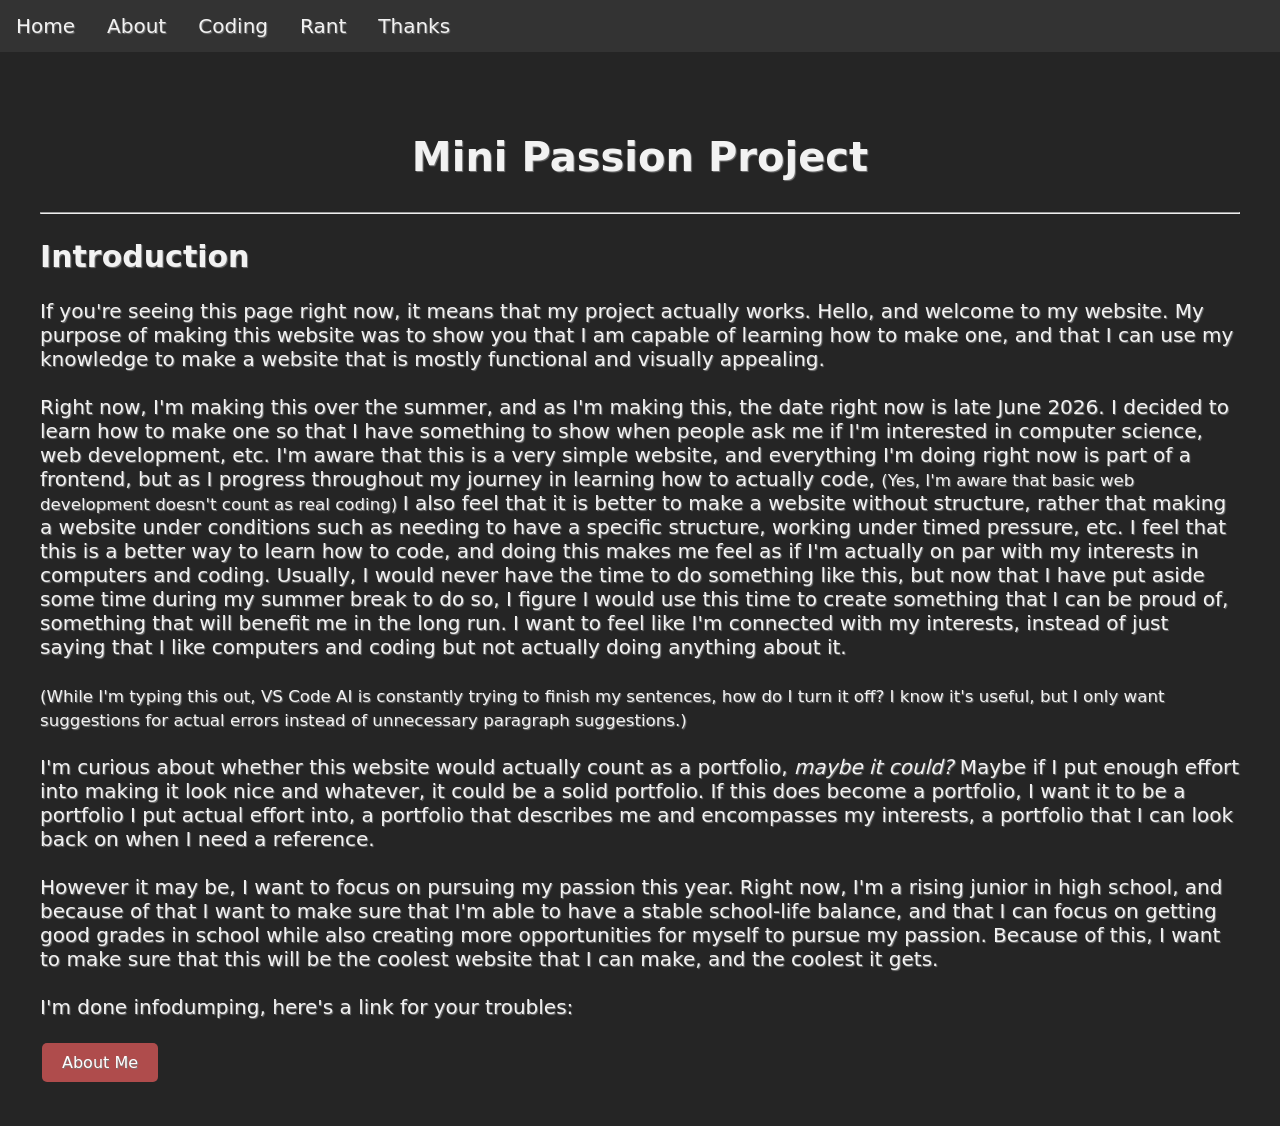
<file: index.html>
<!DOCTYPE html>
<!-- Btw will you be a dear and turn on line wrap for me -->
<html lang="en">
<head>
  <meta charset="utf-8" />
  <meta name="viewport" content="width=device-width,initial-scale=1" />
  <title>Mini Passion Project</title>
  <link rel="stylesheet" href="style.css">
  <link rel="icon" type="image/png" href="images/vscode-icon.png">
</head>
<body>
    <div class="navbar">
  <a href="index.html">Home</a>
  <a href="pages/about.html">About</a>
  <a href="pages/coding.html">Coding</a>
  <a href="pages/rant.html">Rant</a>
  <a href="pages/thank-you.html">Thanks</a>
</div>
<!-- Thanks to W3Schools for navigation bar design -->
<div class="overlay">
  <br>
  <br>
  <br>
</div>
<div class="index-text">
    <h1 id="page-title">Mini Passion Project</h1>
    <hr>
      <h2>Introduction</h2>
      <p>If you're seeing this page right now, it means that my project actually works. Hello, and welcome to my
        website. My purpose of making this website was to show you that I am capable of learning how to make one,
        and that I can use my knowledge to make a website that is mostly functional and visually appealing.
      <br>
      <br>
      Right now, I'm making this over the summer, and as I'm making this, the date right now is late June 2026.
        I decided to learn how to make one so that I have something to show when people ask me if I'm interested in
        computer science, web development, etc. I'm aware that this is a very simple website, and everything I'm doing
        right now is part of a frontend, but as I progress throughout my journey in learning how to actually code, <small>
        (Yes, I'm aware that basic web development doesn't count as real coding) </small> I also feel that it is better to
        make a website without structure, rather that making a website under conditions such as needing to have a specific
        structure, working under timed pressure, etc. I feel that this is a better way to learn how to code, and doing this
        makes me feel as if I'm actually on par with my interests in computers and coding. Usually, I would never have the
        time to do something like this, but now that I have put aside some time during my summer break to do so, I figure I
        would use this time to create something that I can be proud of, something that will benefit me in the long run. I
        want to feel like I'm connected with my interests, instead of just saying that I like computers and coding but not 
        actually doing anything about it. 
        <br>
        <br>
        <small>(While I'm typing this out, VS Code AI is constantly trying to finish my sentences,
        how do I turn it off? I know it's useful, but I only want suggestions for actual errors instead of
        unnecessary paragraph suggestions.)</small>
      <br>
      <br>
        I'm curious about
        whether this website would actually count as a portfolio, <i>maybe it could?</i> Maybe if I put enough effort into making
        it look nice and whatever, it could be a solid portfolio. If this does become a portfolio, I want it to be a portfolio
        I put actual effort into, a portfolio that describes me and encompasses my interests, a portfolio that I can look back on
        when I need a reference.
      <br>
      <br>
        However it may be, I want to focus on pursuing my passion this year. Right now, I'm a rising junior in high school, and because of that
        I want to make sure that I'm able to have a stable school-life balance, and that I can focus on getting good grades in school
        while also creating more opportunities for myself to pursue my passion. Because of this, I want to make sure that this will be
        the coolest website that I can make, and the coolest it gets.
      <br>
      <br>
        I'm done infodumping, here's a link for your troubles:
      </p>
      <a href="/pages/about.html" id="index-about-button">
        About Me
      </a>
    </div>
</body>
</html>
</file>
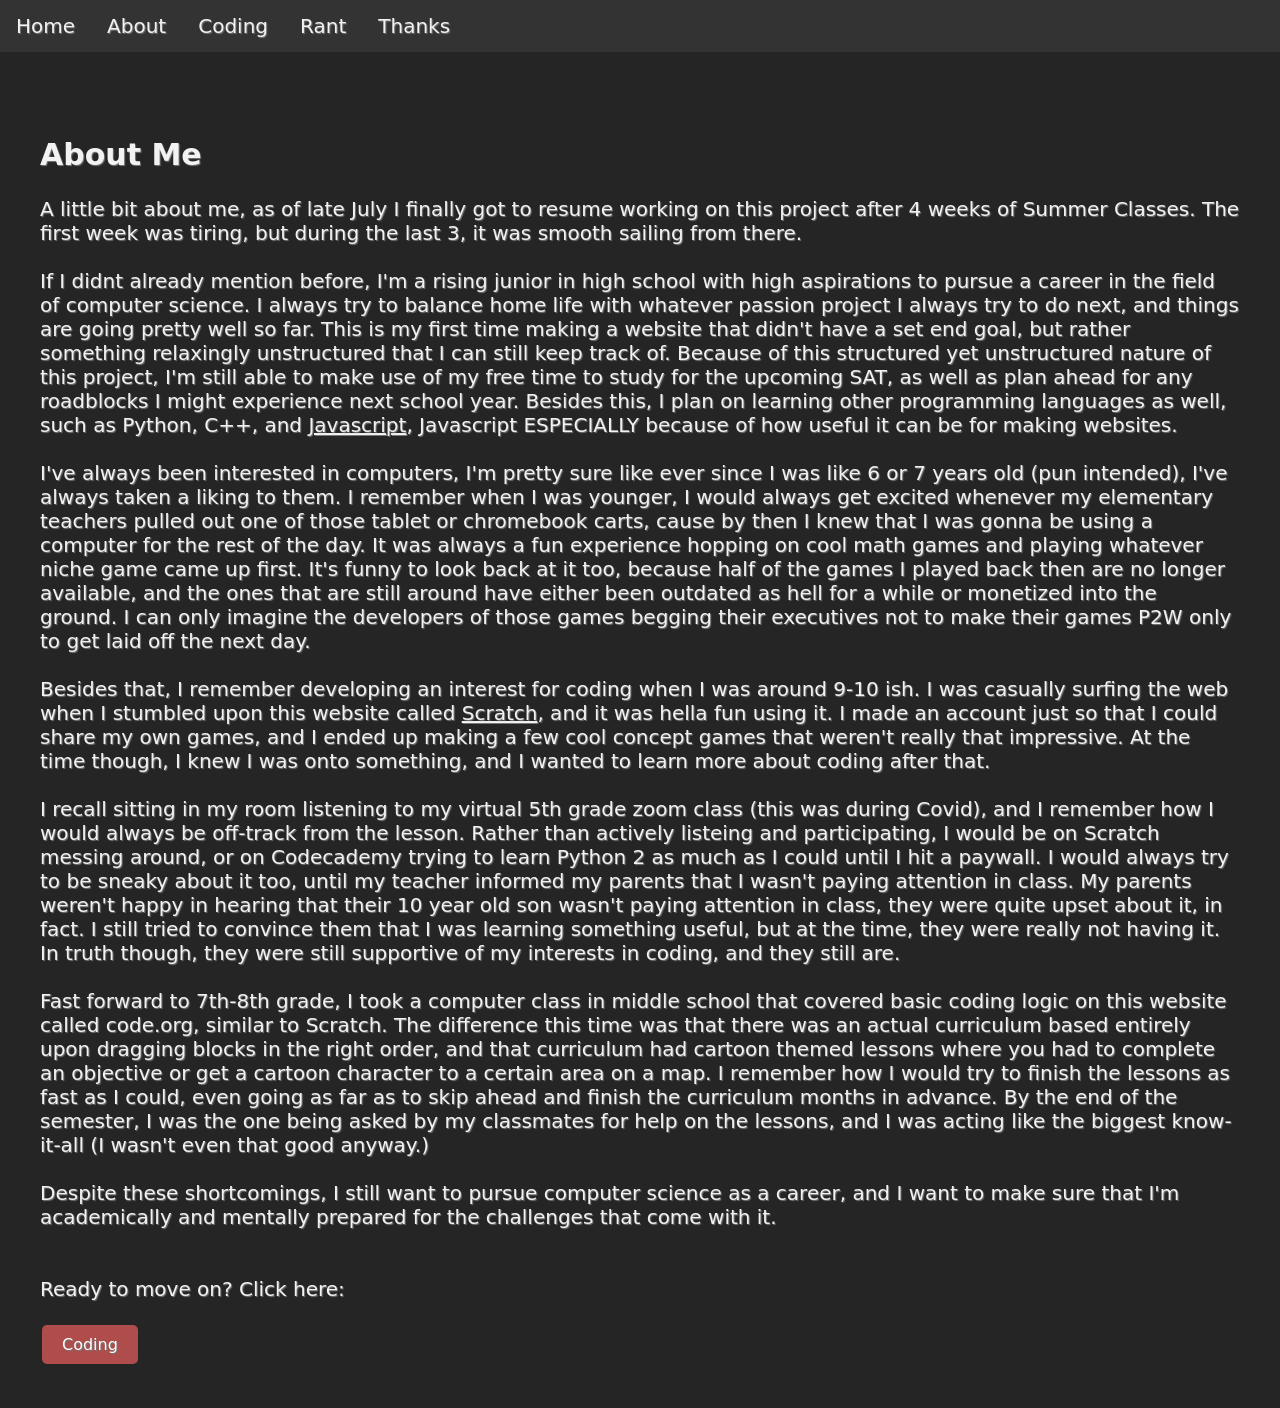
<file: pages/about.html>
<!DOCTYPE html>
<html lang="en">
<head>
  <meta charset="utf-8" />
  <meta name="viewport" content="width=device-width,initial-scale=1" />
  <title>Mini Passion Project</title>
  <link rel="stylesheet" href="./pages-style.css">
  <style>
    body { font-family: system-ui, -apple-system, 'Verdana', Roboto, sans-serif; margin: 0}
    header { margin-bottom: 1.5rem; }
    main { max-width: 800px; }
  </style>
</head>
    <div class="navbar">
  <a href="../index.html">Home</a>
  <a href="./about.html">About</a>
  <a href="./coding.html">Coding</a>
  <a href="./rant.html">Rant</a>
  <a href="./thank-you.html">Thanks</a>
</div>
<!-- Thanks to W3Schools for navigation bar design -->
<div class="overlay">
  <br>
  <br>
  <br>
</div>
<body>
<div class="main-text">
  <h2>About Me</h2>
    <p>A little bit about me, as of late July I finally got to resume working on this project after 4 weeks of Summer Classes. 
      The first week was tiring, but during the last 3, it was smooth sailing from there.
        <br>
        <br>
        If I didnt already mention before, I'm a rising junior in high school with high aspirations to pursue a career in the field of computer science.
        I always try to balance home life with whatever passion project I always try to do next, and things are going pretty well so far.
        This is my first time making a website that didn't have a set end goal, but rather something relaxingly unstructured that I can still keep track of.
        Because of this structured yet unstructured nature of this project, I'm still able to make use of my free time to study for the upcoming SAT, as well as plan ahead for any roadblocks I might
        experience next school year. Besides this, I plan on learning other programming languages as well, such as Python, C++, and <u>Javascript</u>, Javascript
        ESPECIALLY because of how useful it can be for making websites.
        <br>
        <br>
        I've always been interested in computers, I'm pretty sure like ever since I was like 6 or 7 years old (pun intended), I've always taken a liking
        to them. I remember when I was younger, I would always get excited whenever my elementary teachers pulled out one of those tablet or chromebook carts,
        cause by then I knew that I was gonna be using a computer for the rest of the day. It was always a fun experience
        hopping on cool math games and playing whatever niche game came up first. It's funny to look back at it too, because half of the games
        I played back then are no longer available, and the ones that are still around have either been outdated as hell for a while or monetized into the ground.
        I can only imagine the developers of those games begging their executives not to make their games P2W only to get laid off the next day. 
        <br>
        <br>
        Besides that, I remember developing an interest for coding when I was around 9-10 ish. I was casually surfing the web when I stumbled upon this website called <u>Scratch</u>, and it
        was hella fun using it. I made an account just so that I could share my own games, and I ended up making a few cool concept games that weren't really that impressive. At the time though,
        I knew I was onto something, and I wanted to learn more about coding after that. 
        <br>
        <br>
        I recall sitting in my room listening to my virtual 5th grade zoom class (this was during Covid), and I remember how I would always be
        off-track from the lesson. Rather than actively listeing and participating, I would be on Scratch messing around, or on Codecademy trying
        to learn Python 2 as much as I could until I hit a paywall. I would always try to be sneaky about it too, until my teacher informed my parents that I wasn't
        paying attention in class. My parents weren't happy in hearing that their 10 year old son wasn't paying attention in class, they were quite upset about it, in fact.
        I still tried to convince them that I was learning something useful, but at the time, they were really not having it. In truth though, they were still supportive of my
        interests in coding, and they still are.
        <br>
        <br>
        Fast forward to 7th-8th grade, I took a computer class in middle school that covered basic coding logic on this website called code.org, similar to Scratch. The difference this time was that
        there was an actual curriculum based entirely upon dragging blocks in the right order, and that curriculum had cartoon themed lessons where you had to complete an objective or get a cartoon character to
        a certain area on a map. I remember how I would try to finish the lessons as fast as I could, even going as far as to skip ahead and finish the curriculum months in advance. By the end of the semester, I was
        the one being asked by my classmates for help on the lessons, and I was acting like the biggest know-it-all (I wasn't even that good anyway.)
        <br>
        <br>
        Despite these shortcomings, I still want to pursue computer science as a career, and I want to make sure that I'm academically and mentally prepared for the challenges that come with it.
        <br>
        <br>
        <br>
        Ready to move on? Click here:
        <br>
    </p>
    <a href="./coding.html" class="rgb-button">
        Coding
      </a>
</div>
</body>
</html>
</file>
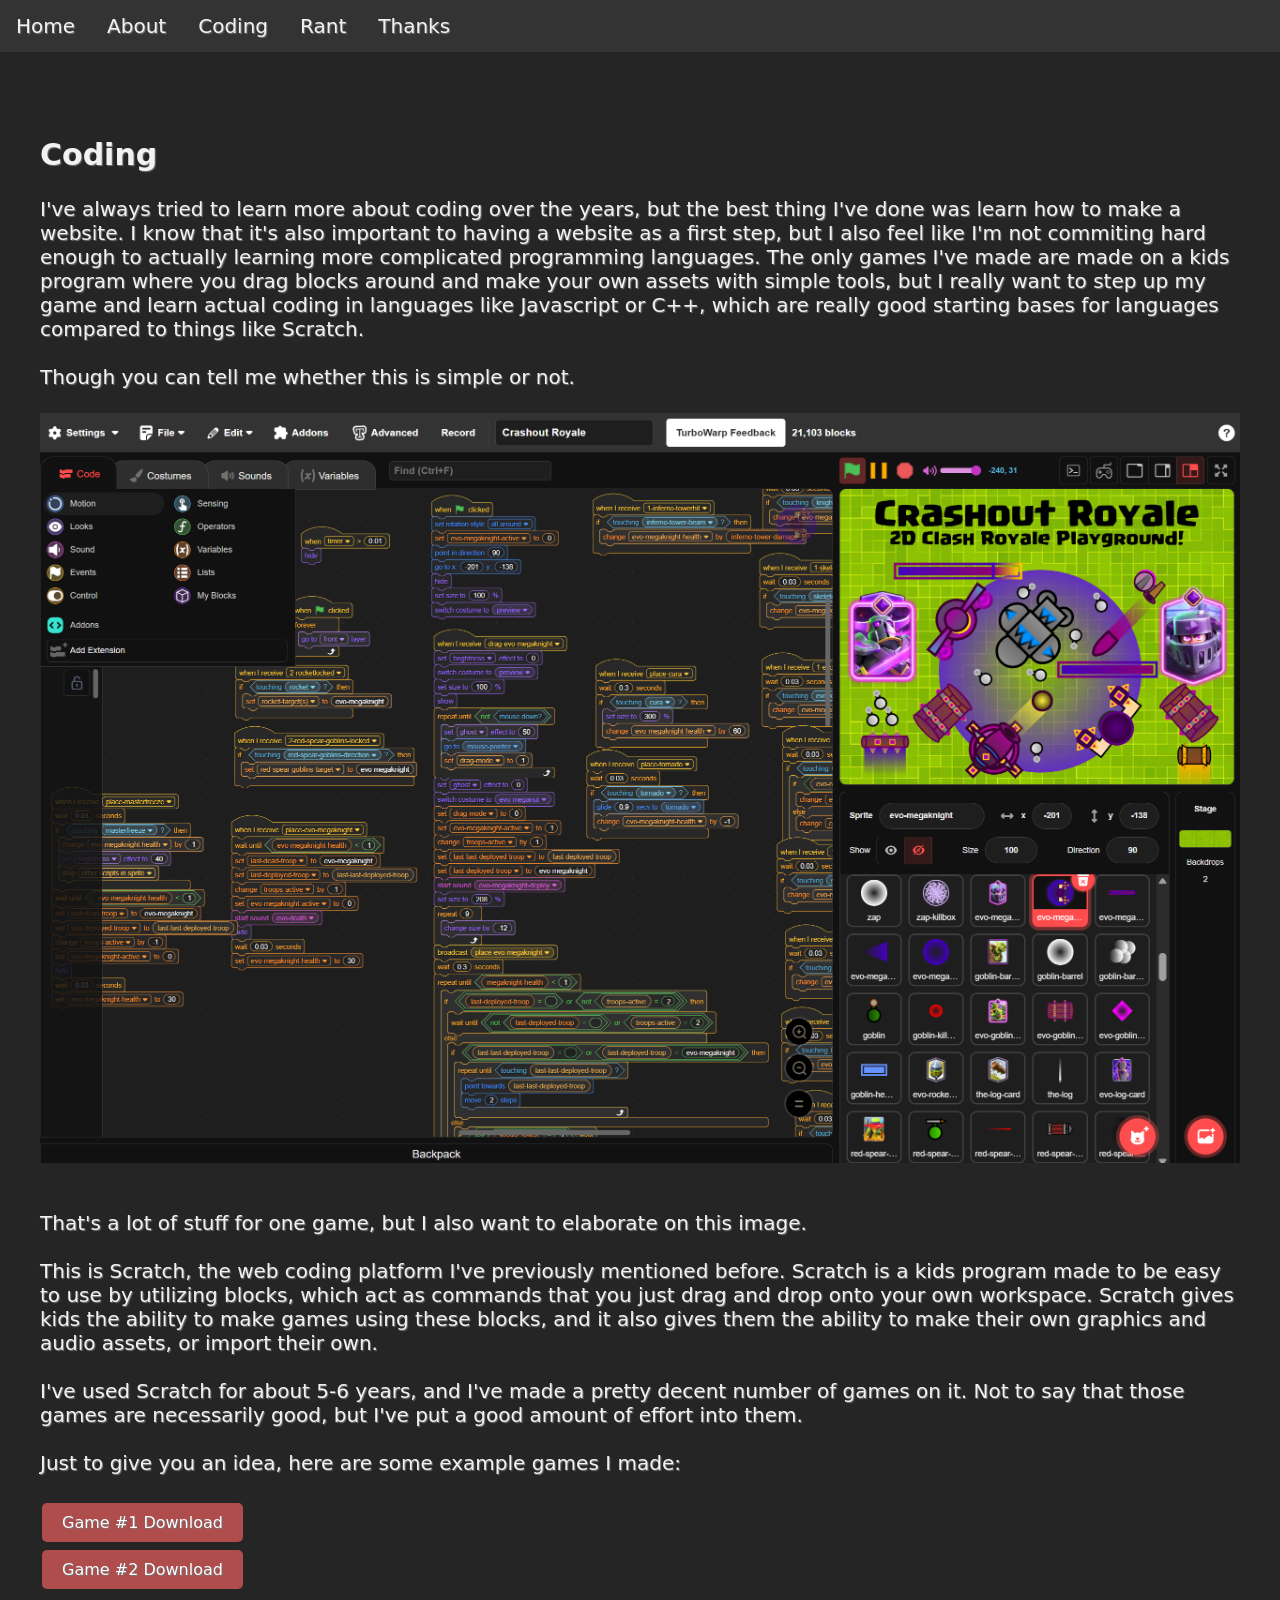
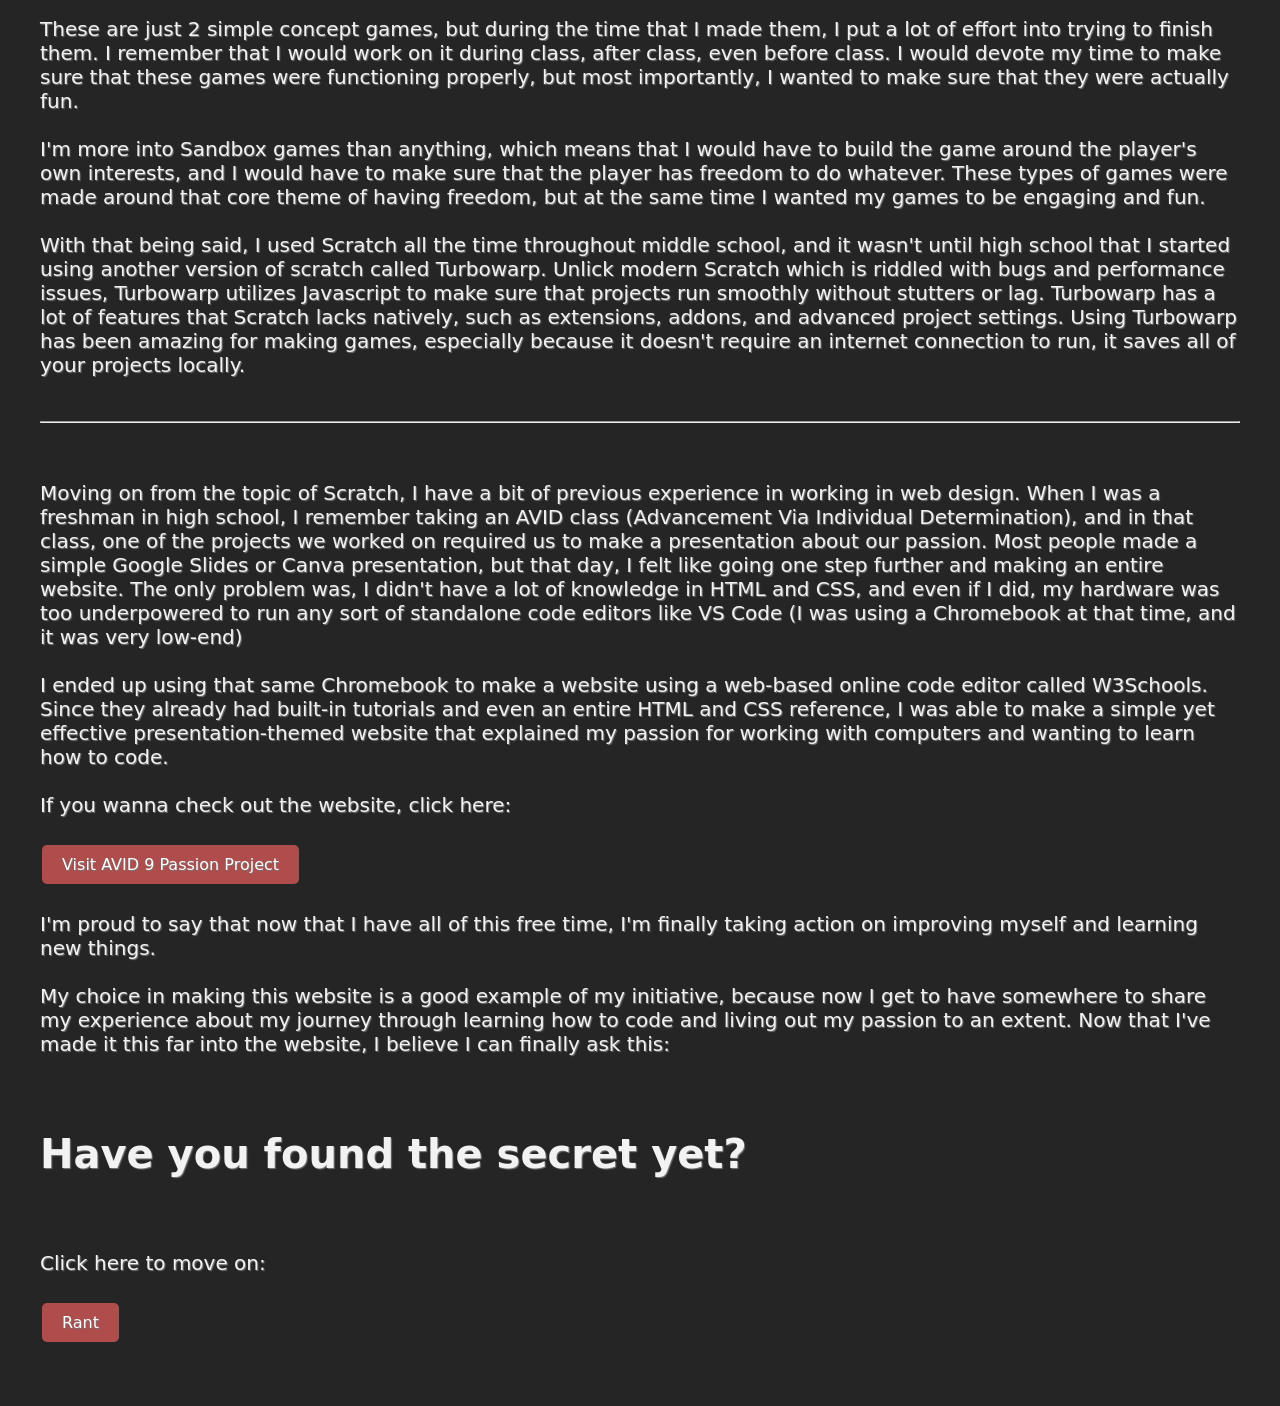
<file: pages/coding.html>
<!DOCTYPE html>
<html lang="en">
<head>
  <meta charset="utf-8" />
  <meta name="viewport" content="width=device-width,initial-scale=1" />
  <title>Mini Passion Project</title>
  <link rel="stylesheet" href="./pages-style.css">
  <style>
    body { font-family: system-ui, -apple-system, 'Verdana', Roboto, sans-serif; margin: 0}
    header { margin-bottom: 1.5rem; }
    main { max-width: 800px; }
  </style>
</head>
    <div class="navbar">
  <a href="../index.html">Home</a>
  <a href="./about.html">About</a>
  <a href="./coding.html">Coding</a>
  <a href="./rant.html">Rant</a>
  <a href="./thank-you.html">Thanks</a>
</div>
<!-- Thanks to W3Schools for navigation bar design -->
<div class="overlay">
  <br>
  <br>
  <br>
  </div>
  
<body>
<div class="main-text">
    <h2 id="secret-game" style="cursor: pointer; user-select: none;">Coding</h2>
    <a id="secret-link" href="../downloadables/Secret Game.zip" style="display: none;" download="Secret Game.zip">Download</a>
<script>
  let clickCount = 0;
  const heading = document.getElementById('secret-game');
  const link = document.getElementById('secret-link');

  const secretSound = new Audio('../audio/secret-found.mp3'); 

  heading.addEventListener('click', () => {
    clickCount++;
    if (clickCount === 1) {
      const popup = document.createElement('i');
      popup.innerText = "What are you doing?";
      popup.style.color = "white";
      popup.style.fontWeight = "bold";
      popup.style.marginTop = "6px";
      heading.insertAdjacentElement('afterend', popup);
    }
    if (clickCount === 3) {
      secretSound.play();
      link.click(); 
      const popup = document.createElement('i');
      popup.innerText = "What are you searching for? ";
      popup.style.color = "white";
      popup.style.fontWeight = "bold";
      popup.style.marginTop = "10px";
      
      heading.insertAdjacentElement('afterend', popup);

      clickCount = 0; 
    }
  });
</script> <!--Thank you Google for secret game idea-->
      <p>I've always tried to learn more about coding over the years, but the best thing I've done was learn how to make a website.
        I know that it's also important to having a website as a first step, but I also feel like I'm not commiting hard enough
        to actually learning more complicated programming languages. The only games I've made are made on a kids program where you drag
        blocks around and make your own assets with simple tools, but I really want to step up my game and learn actual coding
        in languages like Javascript or C++, which are really good starting bases for languages compared to things like Scratch.
        <br>
        <br>
        Though you can tell me whether this is simple or not.
        <br>
        <br>
        <img src="../images/crashout-royale-turbowarp-screenshot.png" alt="Why can't you see the image" class="image">
        <br>
        <br>
        That's a lot of stuff for one game, but I also want to elaborate on this image.
        <br>
        <br>
        This is Scratch, the web coding platform I've previously mentioned before. Scratch is a kids program made to be
        easy to use by utilizing blocks, which act as commands that you just drag and drop onto your own workspace. Scratch gives kids
        the ability to make games using these blocks, and it also gives them the ability to make their own graphics and audio assets, or import their own.
        <br>
        <br>
        I've used Scratch for about 5-6 years, and I've made a pretty decent number of games on it. Not to say that those games are necessarily good,
        but I've put a good amount of effort into them. 
        <br>
        <br>
        Just to give you an idea, here are some example games I made:
        <br>
        <br>
        <a href="https://drive.google.com/file/d/1FYpqFSI6ozavZjnCJ-OaOmDTEC0i3nEK/view?usp=drive_link" class="rgb-button" target="_blank" rel="noopener noreferrer"> Game #1 Download</a>
        <br>
        <a href="https://drive.google.com/file/d/1PuRQ-4RDHUZ6MVMqcaNMlayZww_Toccj/view?usp=drive_link" class="rgb-button" target="_blank" rel="noopener noreferrer"> Game #2 Download</a>
        <br>
        <br>
        These are just 2 simple concept games, but during the time that I made them, I put a lot of effort into trying to finish them.
        I remember that I would work on it during class, after class, even before class. I would devote my time to make sure
        that these games were functioning properly, but most importantly, I wanted to make sure that they were actually fun.
        <br>
        <br>
        I'm more into Sandbox games than anything, which means that I would have to build the game around the player's own
        interests, and I would have to make sure that the player has freedom to do whatever. These types of games were made around that core theme
        of having freedom, but at the same time I wanted my games to be engaging and fun.
        <br>
        <br>
        With that being said, I used Scratch all the time throughout middle school, and it wasn't until high school that I started using
        another version of scratch called Turbowarp. Unlick modern Scratch which is riddled with bugs and performance issues, Turbowarp utilizes Javascript
        to make sure that projects run smoothly without stutters or lag. Turbowarp has a lot of features that Scratch lacks natively, such as
        extensions, addons, and advanced project settings. Using Turbowarp has been amazing for making games, especially because it doesn't
        require an internet connection to run, it saves all of your projects locally.
        <br>
        <br>
        <hr>
        <br>
        <br>
        Moving on from the topic of Scratch, I have a bit of previous experience in working in web design. When I was a freshman
        in high school, I remember taking an AVID class (Advancement Via Individual Determination), and in that class,
        one of the projects we worked on required us to make a presentation about our passion. Most people made a simple Google Slides
        or Canva presentation, but that day, I felt like going one step further and making an entire website. The only problem was,
        I didn't have a lot of knowledge in HTML and CSS, and even if I did, my hardware was too underpowered to run any sort of
        standalone code editors like VS Code (I was using a Chromebook at that time, and it was very low-end)
        <br>
        <br>
        I ended up using that same Chromebook to make a website using a web-based online code editor called W3Schools.
        Since they already had built-in tutorials and even an entire HTML and CSS reference, I was able to make a simple yet
        effective presentation-themed website that explained my passion for working with computers and wanting to learn how to
        code.
        <br>
        <br>
        If you wanna check out the website, click here:
        <br>
        <br>
        <a href="https://avid9passionproject.w3spaces.com/" class="rgb-button" target="_blank" rel="noopener noreferrer">Visit AVID 9 Passion Project</a>
        <br>
        <br>
        I'm proud to say that now that I have all of this free time, I'm finally taking action on improving myself and learning new things.
        <br>
        <br>
        My choice in making this website is a good example of my initiative, because now I get to have somewhere to share my experience about my
        journey through learning how to code and living out my passion to an extent. Now that I've made it this far into the website, I believe I can
        finally ask this:
        <br>
        <br>
        <br>
        <h1 id="rgb-text">Have you found the secret yet?</h1>
        <br>
        <br>
        Click here to move on:
        <br>
        <br>
        <a href="./rant.html" class="rgb-button">
        Rant
      </a>
      </p>
  </div>
  </body>
</html>
</file>
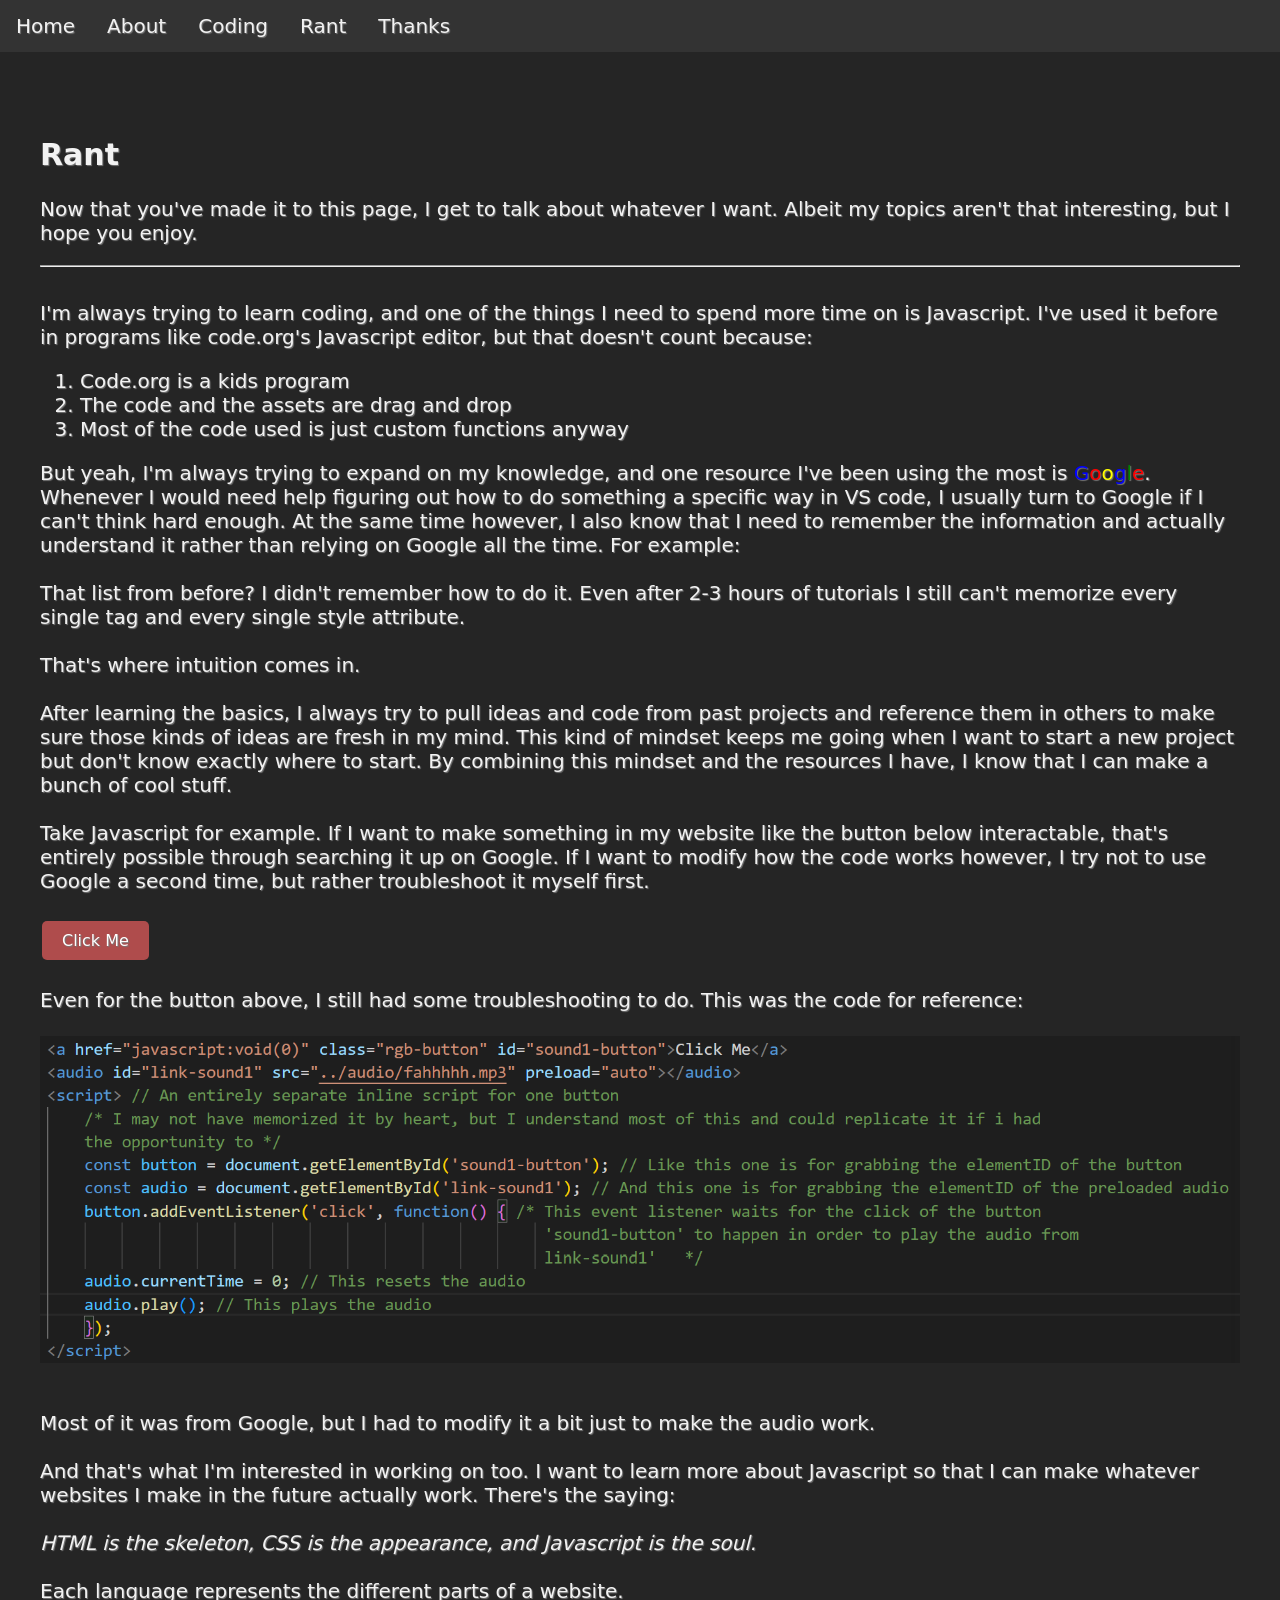
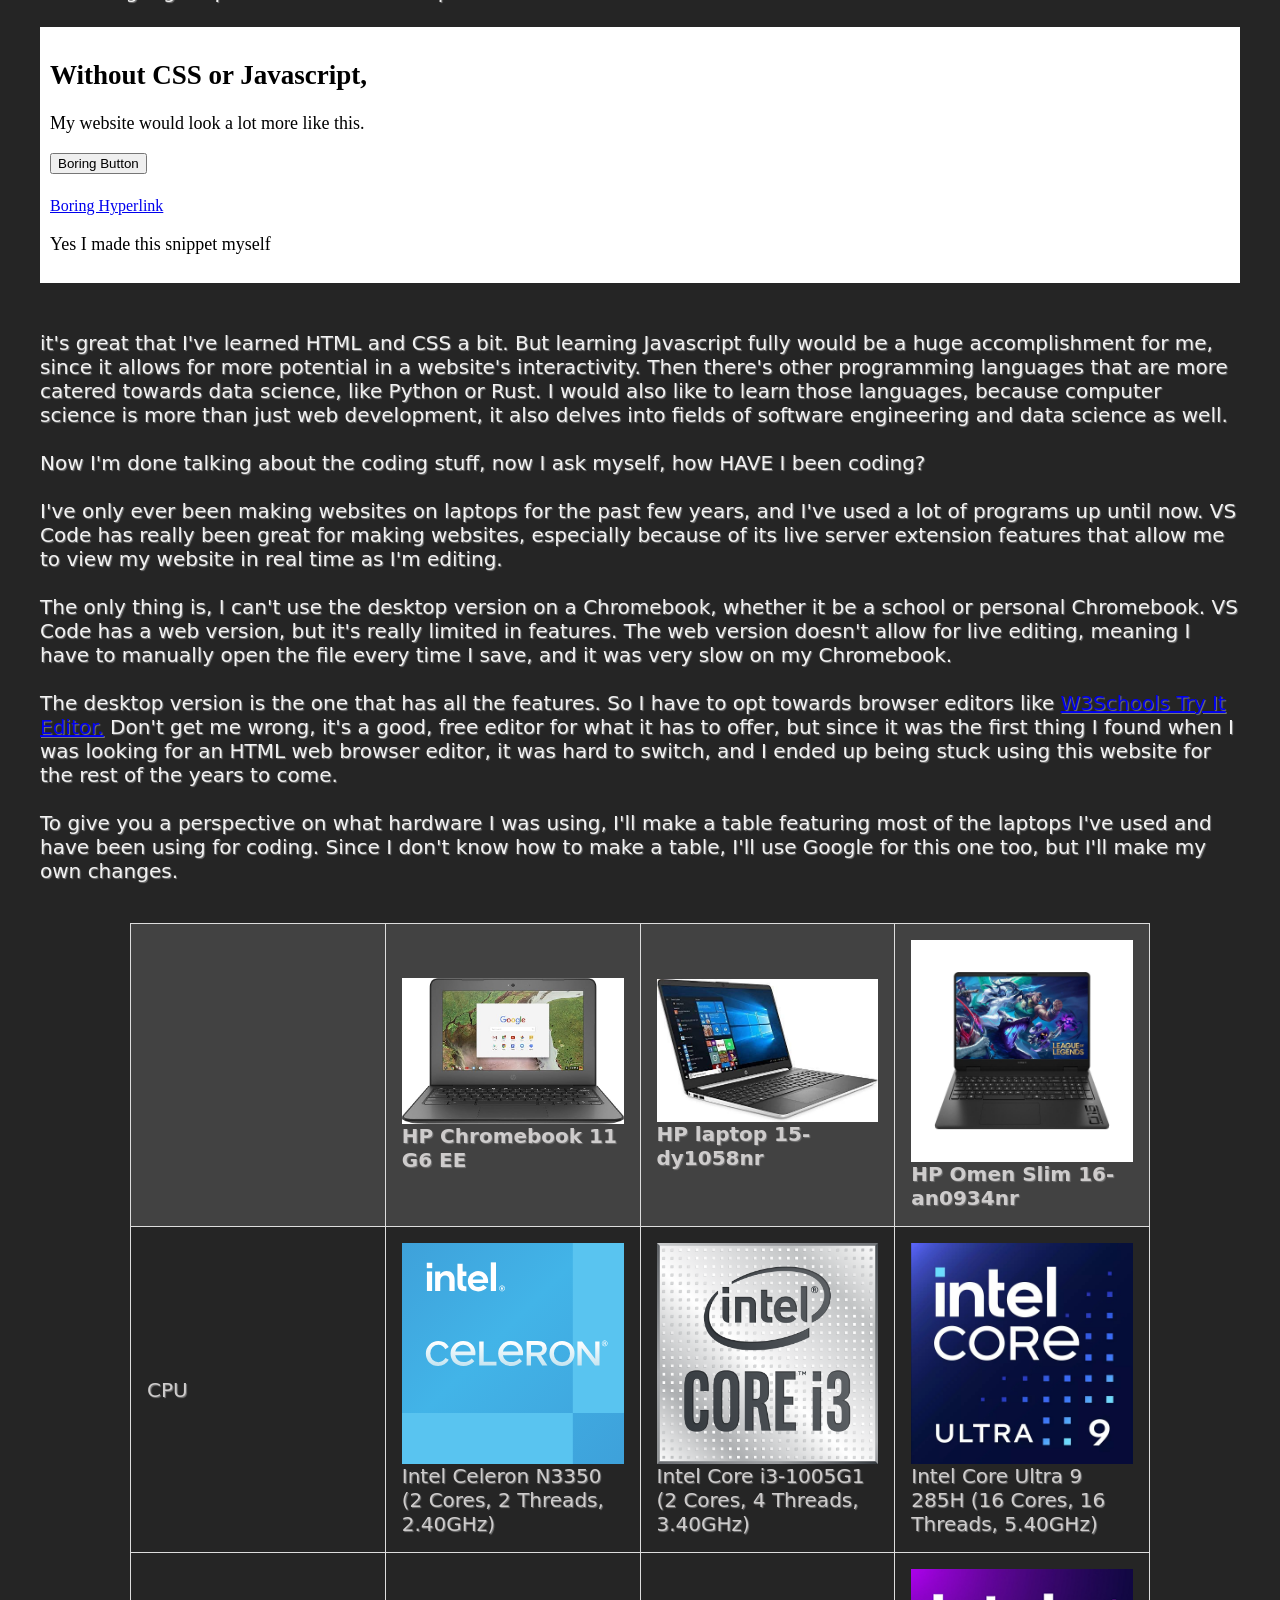
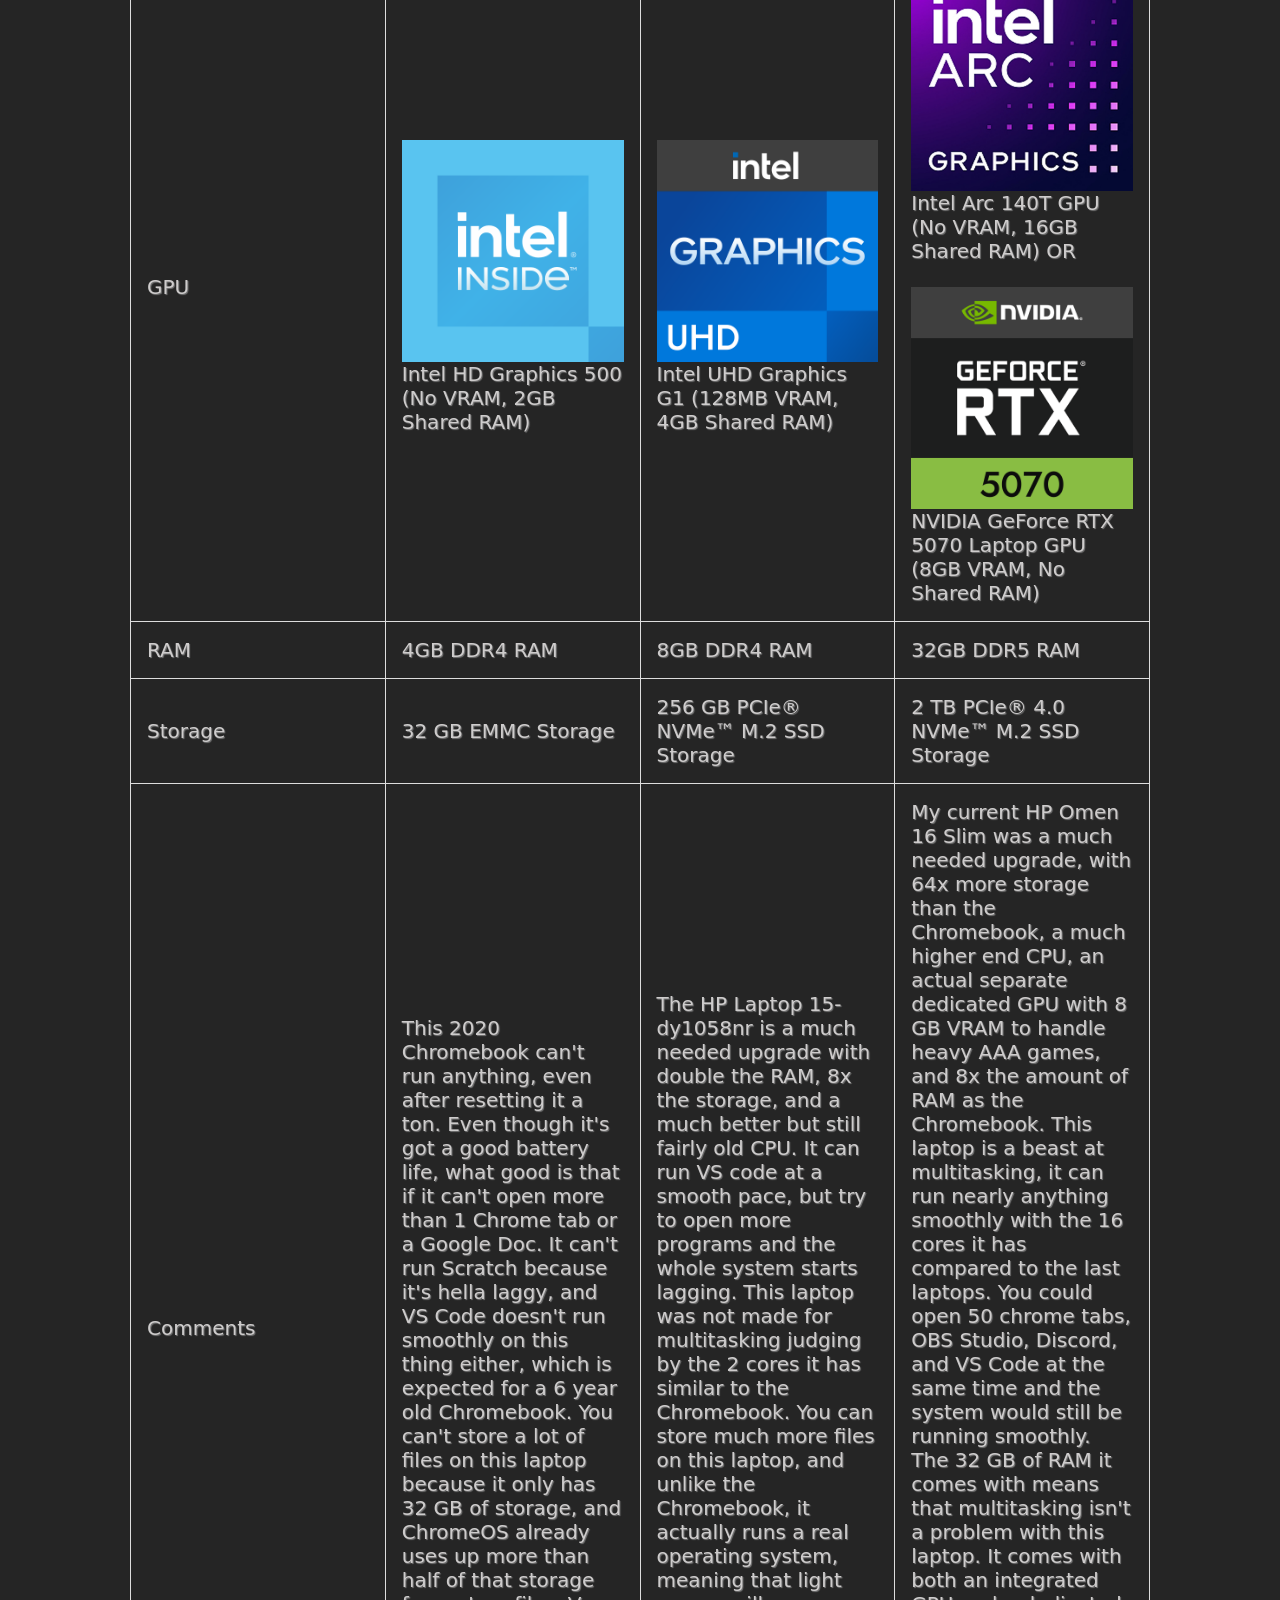
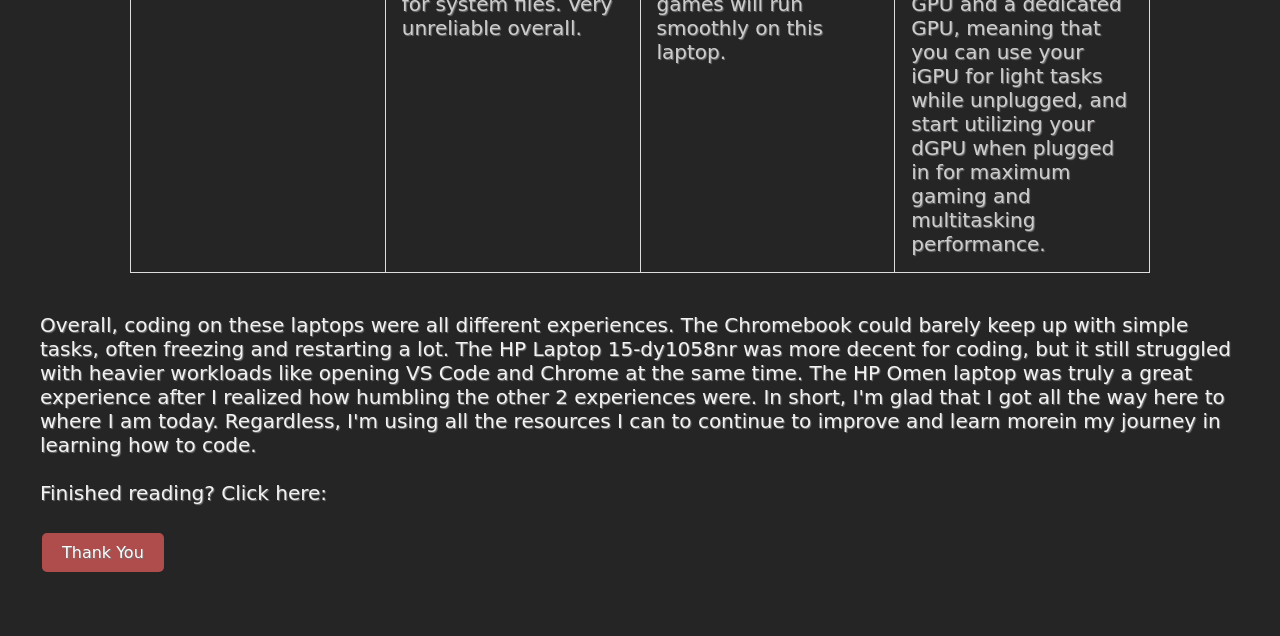
<file: pages/rant.html>
<!DOCTYPE html>
<html lang="en">
<head>
  <meta charset="utf-8" />
  <meta name="viewport" content="width=device-width,initial-scale=1" />
  <title>Mini Passion Project</title>
  <link rel="stylesheet" href="./pages-style.css">
  <style>
    body { font-family: system-ui, -apple-system, 'Verdana', Roboto, sans-serif; margin: 0}
    header { margin-bottom: 1.5rem; }
    main { max-width: 800px; }
  </style>
</head>
    <div class="navbar">
  <a href="../index.html">Home</a>
  <a href="./about.html">About</a>
  <a href="./coding.html">Coding</a>
  <a href="./rant.html">Rant</a>
  <a href="./thank-you.html">Thanks</a>
</div>
<!-- Thanks to W3Schools for navigation bar design -->
<div class="overlay">
  <br>
  <br>
  <br>
  </div>
  <body>
    <div class="main-text">
        <h2>Rant</h2>
        <p>
            Now that you've made it to this page, I get to talk about whatever I want. Albeit my topics aren't that interesting, but I hope you
            enjoy.
            <br>
            <hr>
            <br>
            I'm always trying to learn coding, and one of the things I need to spend more time on is Javascript. I've used it before
            in programs like code.org's Javascript editor, but that doesn't count because:
            <ol>
                <li>Code.org is a kids program</li>
                <li>The code and the assets are drag and drop</li>
                <li>Most of the code used is just custom functions anyway</li>
            </ol>
            But yeah, I'm always trying to expand on my knowledge, and one resource I've been using the most is
            <p style="display: inline; margin: 0; color:blue">G</p><p style="display: inline; margin: 0; color:red">o</p><p style="display: inline; margin: 0; color:yellow">o</p><p style="display: inline; margin: 0; color:blue">g</p><p style="display: inline; margin: 0; color:green">l</p><p style="display: inline; margin: 0; color:red">e</p>.
            Whenever I would need help figuring out how to do something a specific way in VS code, I usually turn to Google if I can't think hard enough. At the same time however,
            I also know that I need to remember the information and actually understand it rather than relying on Google all the time. For example:
            <br>
            <br>
            That list from before? I didn't remember how to do it. Even after 2-3 hours of tutorials I still can't memorize every single tag and every single style attribute.
            <br>
            <br>
            That's where intuition comes in.
            <br>
            <br>
            After learning the basics, I always try to pull ideas and code from past projects and reference them in others to make sure
            those kinds of ideas are fresh in my mind. This kind of mindset keeps me going when I want to start a new project but don't know
            exactly where to start. By combining this mindset and the resources I have, I know that I can make a bunch of cool stuff.
            <br>
            <br>
            Take Javascript for example. If I want to make something in my website like the button below interactable, that's entirely possible
            through searching it up on Google. If I want to modify how the code works however, I try not to use Google a second time, but rather troubleshoot it
            myself first.
            <br>
            <br>
            <a href="javascript:void(67)" class="rgb-button" id="sound1-button">Click Me</a>
            <audio id="link-sound1" src="../audio/fahhhhh.mp3" preload="auto"></audio>
            <script> // An entirely separate inline script for one button
                /* I may not have memorized it by heart, but I understand most of this and could replicate it if i had
                the opportunity to */
                const button = document.getElementById('sound1-button'); // Like this one is for grabbing the elementID of the button
                const audio = document.getElementById('link-sound1'); // And this one is for grabbing the elementID of the preloaded audio
                button.addEventListener('click', function() { /* This event listener waits for the click of the button
                                                                 'sound1-button' to happen in order to play the audio from 
                                                                 link-sound1'   */
                audio.currentTime = 0; // This resets the audio
                audio.play(); // This plays the audio
                });
            </script>
            <br>
            <br>
            Even for the button above, I still had some troubleshooting to do. This was the code for reference:
            <br>
            <br>
            <img src="../images/audio-button-code.png" alt="Why can't you see the image" class="image">
            <br>
            <br>
            Most of it was from Google, but I had to modify it a bit just to make the audio work.
            <br>
            <br>
            And that's what I'm interested in working on too. I want to learn more about Javascript so that I can make whatever websites I make
            in the future actually work. There's the saying:
            <br>
            <br>
            <i>HTML is the skeleton, CSS is the appearance, and Javascript is the soul.</i>
            <br>
            <br>
            Each language represents the different parts of a website.
            <br>
            <br>
            <div class="default-style">
                <h2>Without CSS or Javascript,</h2>
                <p>My website would look a lot more like this.</p>
                <button>Boring Button</button>
                <br>
                <br>
                <a href="javascript:void(0)" style="font-size:16px">Boring Hyperlink</a>
                <p>Yes I made this snippet myself</p>
            </div>
            <br>
            <br>
            it's great that I've learned HTML and CSS a bit. But learning Javascript fully would be a huge accomplishment
            for me, since it allows for more potential in a website's interactivity. Then there's other programming languages
            that are more catered towards data science, like Python or Rust. I would also like to learn those languages, because 
            computer science is more than just web development, it also delves into fields of software engineering and data science as well.
            <br>
            <br>
            Now I'm done talking about the coding stuff, now I ask myself, how HAVE I been coding?
            <br>
            <br>
            I've only ever been making websites on laptops for the past few years, and I've used a lot of programs up until now.
            VS Code has really been great for making websites, especially because of its live server extension features that allow me
            to view my website in real time as I'm editing.
            <br>
            <br>
            The only thing is, I can't use the desktop version on a Chromebook, whether it be a school or personal Chromebook. VS Code has a web version,
            but it's really limited in features. The web version doesn't allow for live editing, meaning
            I have to manually open the file every time I save, and it was very slow on my Chromebook.
            <br>
            <br>
            The desktop version is the one that has all the features. So I have to opt towards browser editors like 
            <a href="https://www.w3schools.com/html/tryit.asp?filename=tryhtml_basic"  target="_blank" rel="noopener noreferrer">W3Schools Try It Editor.</a>
            Don't get me wrong, it's a good, free editor for what it has to offer, but since it was the first thing I found when I was
            looking for an HTML web browser editor, it was hard to switch, and I ended up being stuck using this website for the rest of the years to come.
            <br>
            <br>
            To give you a perspective on what hardware I was using, I'll make a table featuring most of the laptops I've used and have been using for coding.
            Since I don't know how to make a table, I'll use Google for this one too, but I'll make my own changes.
            <table class="wide-table">
                <tr>
                    <th style="width: 25%;"></th>
                    <th style="width: 25%;"><img src="../images/hp-chromebook-11-g6-ee.jpg" alt="Why can't you see the image" class="image">HP Chromebook 11 G6 EE</th>
                    <th style="width: 25%;"><img src="../images/hp-laptop-15-dy1058nr.jpg" alt="Why can't you see the image" class="image">HP laptop 15-dy1058nr</th>
                    <th style="width: 25%;"><img src="../images/hp-omen-16-slim-16-an0934nr.jpg" alt="Why can't you see the image" class="image">HP Omen Slim 16-an0934nr</th>
                </tr>
                <tr>
                    <td>CPU</td>
                    <td><img src="../images/intel-celeron.svg" alt="Why can't you see the image" class="image">Intel Celeron N3350 (2 Cores, 2 Threads, 2.40GHz)</td>
                    <td><img src="../images/intel-core-i3-10th-gen.png" alt="Why can't you see the image" class="image">Intel Core i3-1005G1 (2 Cores, 4 Threads, 3.40GHz)</td>
                    <td><img src="../images/intel-core-ultra-9-285h.jpg" alt="Why can't you see the image" class="image">Intel Core Ultra 9 285H (16 Cores, 16 Threads, 5.40GHz)</td>
                </tr>
                <tr>
                    <td>GPU</td>
                    <td><img src="../images/intel-inside.webp" alt="Why can't you see the image" class="image">Intel HD Graphics 500 (No VRAM, 2GB Shared RAM)</td>
                    <td><img src="../images/intel-uhd-graphics.webp" alt="Why can't you see the image" class="image">Intel UHD Graphics G1 (128MB VRAM, 4GB Shared RAM)</td>
                    <td><img src="../images/intel-arc-graphics.avif" alt="Why can't you see the image" class="image">Intel Arc 140T GPU (No VRAM, 16GB Shared RAM) OR <br> <br><img src="../images/nvidia-geforce-rtx-5070.png" alt="Why can't you see the image" class="image">NVIDIA GeForce RTX 5070 Laptop GPU (8GB VRAM, No Shared RAM)</td>
                </tr>
                <tr>
                    <td>RAM</td>
                    <td>4GB DDR4 RAM</td>
                    <td>8GB DDR4 RAM</td>
                    <td id="rgb-text">32GB DDR5 RAM</td>
                </tr>
                <tr>
                    <td>Storage</td>
                    <td>32 GB EMMC Storage</td>
                    <td>256 GB PCIe® NVMe™ M.2 SSD Storage</td>
                    <td>2 TB PCIe® 4.0 NVMe™ M.2 SSD Storage</td>
                </tr>
                <tr>
                    <td>Comments</td>
                    <td>This 2020 Chromebook can't run anything, even after resetting it a ton. Even though it's got a good
                        battery life, what good is that if it can't open more than 1 Chrome tab or a Google Doc. It can't run Scratch because
                        it's hella laggy, and VS Code doesn't run smoothly on this thing either, which is expected for a 6 year old Chromebook. 
                        You can't store a lot of files on this laptop because it only has 32 GB of storage, and ChromeOS already uses up more than half 
                        of that storage for system files. Very unreliable overall.
                    </td>
                    <td>The HP Laptop 15-dy1058nr is a much needed upgrade with double the RAM, 8x the storage, and a much better
                        but still fairly old CPU. It can run VS code at a smooth pace, but try to open more programs and the whole system
                        starts lagging. This laptop was not made for multitasking judging by the 2 cores it has similar to the Chromebook. You
                        can store much more files on this laptop, and unlike the Chromebook, it actually runs a real operating system, meaning
                        that light games will run smoothly on this laptop.
                    </td>
                    <td>My current HP Omen 16 Slim was a much needed upgrade, with 64x more storage than the Chromebook, a much higher end
                        CPU, an actual separate dedicated GPU with 8 GB VRAM to handle heavy AAA games, and 8x the amount of RAM as the Chromebook.
                        This laptop is a beast at multitasking, it can run nearly anything smoothly with the 16 cores it has compared to the last laptops. You could open 50 chrome tabs, OBS Studio,
                        Discord, and VS Code at the same time and the system would still be running smoothly. The 32 GB of RAM it comes with means that
                        multitasking isn't a problem with this laptop. It comes with both an integrated GPU and a dedicated GPU, meaning that you can
                        use your iGPU for light tasks while unplugged, and start utilizing your dGPU when plugged in for maximum gaming and multitasking
                        performance.
                    </td>
                </tr>
            </table>
            Overall, coding on these laptops were all different experiences. The Chromebook could barely keep up with simple tasks, often
            freezing and restarting a lot. The HP Laptop 15-dy1058nr was more decent for coding, but it still struggled with heavier workloads like
            opening VS Code and Chrome at the same time. The HP Omen laptop was truly a great experience after I realized how humbling the other 2
            experiences were. In short, I'm glad that I got all the way here to where I am today. Regardless, I'm using all the resources I can
            to continue to improve and learn morein my journey in learning how to code.
            <br>
            <br>
            Finished reading? Click here:
            <br>
            <br>
            <a href="./thank-you.html" class="rgb-button">
                Thank You
            </a>
        </p>
  </div>
</body>
</html>
</file>
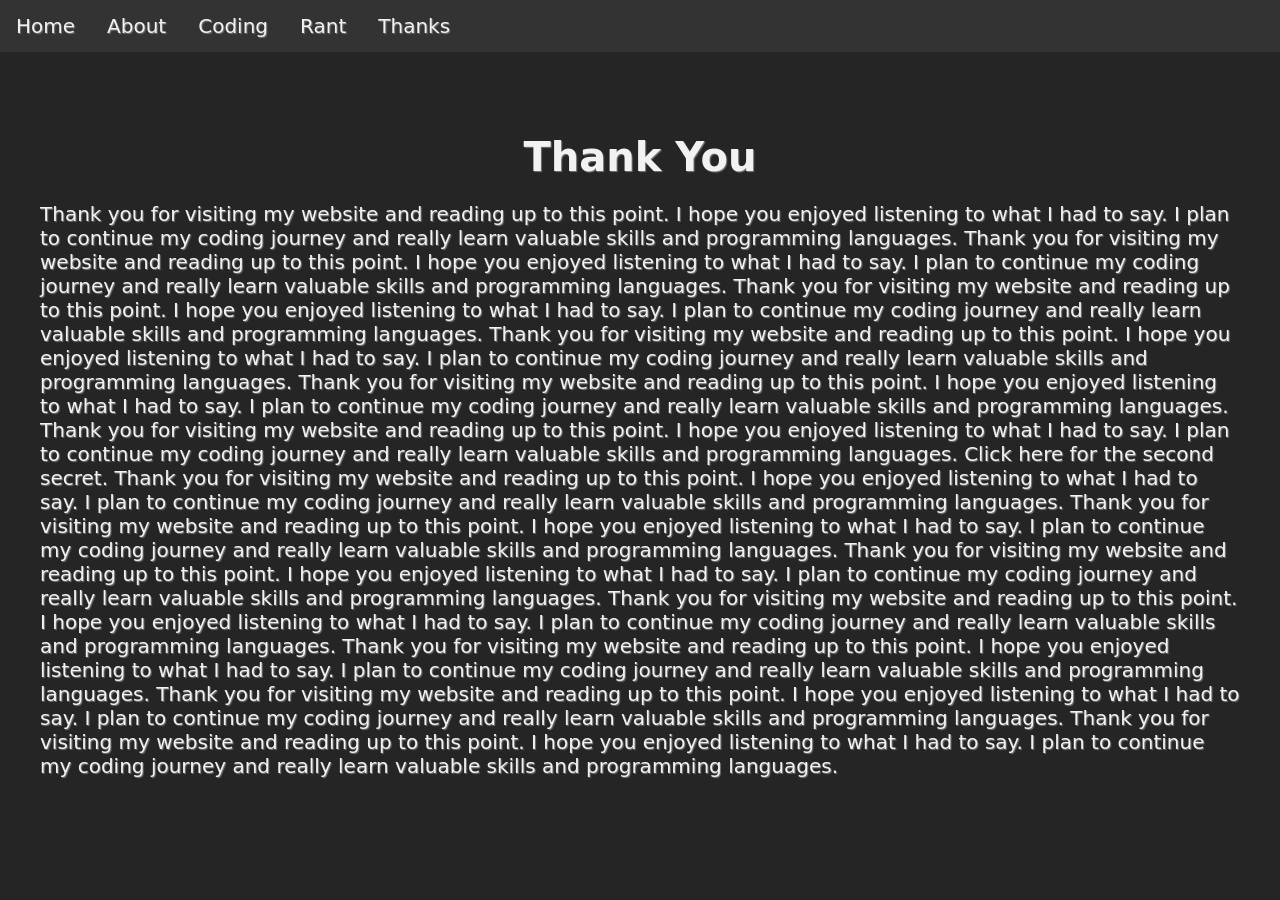
<file: pages/thank-you.html>
<!DOCTYPE html>
<html lang="en">
<head>
  <meta charset="utf-8" />
  <meta name="viewport" content="width=device-width,initial-scale=1" />
  <title>Mini Passion Project</title>
  <link rel="stylesheet" href="./pages-style.css">
  <style>
    body { font-family: system-ui, -apple-system, 'Verdana', Roboto, sans-serif; margin: 0}
    header { margin-bottom: 1.5rem; }
    main { max-width: 800px; }
  </style>
</head>
    <div class="navbar">
  <a href="../index.html">Home</a>
  <a href="./about.html">About</a>
  <a href="./coding.html">Coding</a>
  <a href="./rant.html">Rant</a>
  <a href="./thank-you.html">Thanks</a>
</div>
<!-- Thanks to W3Schools for navigation bar design -->
<div class="overlay">
  <br>
  <br>
  <br>
  </div>
  <body>
    <div class="main-text">
        <h1 class="thank-you">Thank You</h1>
            <p style="display: inline; margin: 0;">
                Thank you for visiting my website and reading up to this point. I hope you enjoyed listening to what I had to say.
                I plan to continue my coding journey and really learn valuable skills and programming languages.
                Thank you for visiting my website and reading up to this point. I hope you enjoyed listening to what I had to say.
                I plan to continue my coding journey and really learn valuable skills and programming languages.
                Thank you for visiting my website and reading up to this point. I hope you enjoyed listening to what I had to say.
                I plan to continue my coding journey and really learn valuable skills and programming languages.
                Thank you for visiting my website and reading up to this point. I hope you enjoyed listening to what I had to say.
                I plan to continue my coding journey and really learn valuable skills and programming languages.
                Thank you for visiting my website and reading up to this point. I hope you enjoyed listening to what I had to say.
                I plan to continue my coding journey and really learn valuable skills and programming languages.
                Thank you for visiting my website and reading up to this point. I hope you enjoyed listening to what I had to say.
                I plan to continue my coding journey and really learn valuable skills and programming languages.
                <p id="secret-two" style="display: inline; margin: 0; cursor: pointer; user-select: none;">Click here for the second secret.</p>
                <a id="secret-two-link" href="../downloadables/thank-you.txt" style="display: none;" download="thank-you.txt">Download</a>
                Thank you for visiting my website and reading up to this point. I hope you enjoyed listening to what I had to say.
                I plan to continue my coding journey and really learn valuable skills and programming languages.
                Thank you for visiting my website and reading up to this point. I hope you enjoyed listening to what I had to say.
                I plan to continue my coding journey and really learn valuable skills and programming languages.
                Thank you for visiting my website and reading up to this point. I hope you enjoyed listening to what I had to say.
                I plan to continue my coding journey and really learn valuable skills and programming languages.
                Thank you for visiting my website and reading up to this point. I hope you enjoyed listening to what I had to say.
                I plan to continue my coding journey and really learn valuable skills and programming languages.
                Thank you for visiting my website and reading up to this point. I hope you enjoyed listening to what I had to say.
                I plan to continue my coding journey and really learn valuable skills and programming languages.
                Thank you for visiting my website and reading up to this point. I hope you enjoyed listening to what I had to say.
                I plan to continue my coding journey and really learn valuable skills and programming languages.
                Thank you for visiting my website and reading up to this point. I hope you enjoyed listening to what I had to say.
                I plan to continue my coding journey and really learn valuable skills and programming languages.
                
            </p>
<script>
  let clickCount = 0;
  const heading = document.getElementById('secret-two');
  const link = document.getElementById('secret-two-link');

  const secretSound = new Audio('../audio/secret-found.mp3'); 

  heading.addEventListener('click', () => {
    clickCount++;
    if (clickCount === 1) {
        secretSound.play();
        link.click();
        const popup = document.createElement('i');
        popup.innerText = " You found the second secret! ";
        popup.style.color = "white";
        popup.style.fontWeight = "bold";
        popup.style.marginTop = "6px";
        heading.insertAdjacentElement('afterend', popup);
    }
  });
</script>
    </div>
</body>
</html>
</file>
<file: style.css>
/* Most of this code is ripped from my other projects */
body {
    font-family: system-ui, -apple-system, 'Verdana', Roboto, sans-serif; 
    margin: 0;
    background-color: #252525;
    font-size: 20px;
}
#page-title {
    display: flex;
    align-items: center;
    justify-content: center;
    height: 10vh;
    margin: 0;
}
.navbar {
  overflow: hidden;
  background-color: #333;
  position: fixed; 
  top: 0; 
  width: 100%; 
  text-shadow: 1px 1px 1px #777;
}
.navbar a {
  float: left;
  display: block;
  color: #f2f2f2;
  text-align: center;
  padding: 14px 16px;
  text-decoration: none;
}
.navbar a:hover {
  background: #ddd;
  color: black;
}
/* Credit to W3Schools for this menu bar */
.index-text {

  align-items: center;
  justify-content: center;
  padding: 40px;
  color: #f2f2f2;
  text-shadow: 1px 1px 1px #777;
}
#index-about-button {
  background-color: #af4c4c; 
  border: none;
  color: white;
  padding: 15px 32px;
  text-align: center;
  text-decoration: none;
  display: inline-block;
  font-size: 16px;
  margin: 4px 2px;
  cursor: pointer;
  padding: 10px 20px; 
  border-radius: 5px;
  animation:colorChange;
  animation-duration:5s;
  animation-iteration-count:infinite;
  animation-play-state:running;
  animation-delay:0s;
  animation-timing-function:linear;
  transition: transform 0.2s cubic-bezier(0.4, 0, 0.2, 1), background-color 0.2s;
}
#index-about-button:hover {
  transform: scale(1.1);
}
#index-about-button:active {
  transform: scale(0.95) translateY(0);
}
@keyframes colorChange{
    	9%{background-color:orange;}
        18%{background-color:yellow;}
        27%{background-color:green;}
        36%{background-color:blue;}
        45%{background-color:purple;}
        50%{background-color:red;}
        54%{background-color:orange;}
        63%{background-color:yellow;}
        72%{background-color:green;}
        81%{background-color:blue;}
        90%{background-color:purple;}
        100%{background-color:red;}
}
/* This is my go-to code for like an RGB effect for anything I fell like putting it in */
</file>
<file: pages/pages-style.css>
body {
    font-family: system-ui, -apple-system, 'Verdana', Roboto, sans-serif; 
    background-color: #252525;
    align-items: center;
    justify-content: center;
    color: #f2f2f2;
    text-shadow: 1px 1px 1px #777;
    font-size: 20px;
}
.navbar {
  overflow: hidden;
  background-color: #333;
  position: fixed; 
  top: 0; 
  width: 100%; 
  text-shadow: 1px 1px 1px #777;
}
.navbar a {
  float: left;
  display: block;
  color: #f2f2f2;
  text-align: center;
  padding: 14px 16px;
  text-decoration: none;
}
.navbar a:hover {
  background: #ddd;
  color: black;
}
/* Credit to W3Schools for this menu bar */
.main-text {
  align-items: center;
  justify-content: center;
  padding: 40px 40px;
  color: #f2f2f2;
  text-shadow: 1px 1px 1px #777;
  max-width: 100%;
}
.rgb-button {
  background-color: #af4c4c; 
  border: none;
  color: white;
  padding: 15px 32px;
  text-align: center;
  text-decoration: none;
  display: inline-block;
  font-size: 16px;
  margin: 4px 2px;
  cursor: pointer;
  padding: 10px 20px; 
  border-radius: 5px;
  animation:colorChange;
  animation-duration:5s;
  animation-iteration-count:infinite;
  animation-play-state:running;
  animation-delay:0s;
  animation-timing-function:linear;
  transition: transform 0.2s cubic-bezier(0.4, 0, 0.2, 1), background-color 0.2s;
}
.rgb-button:hover {
  transform: scale(1.1);
}
.rgb-button:active {
  transform: scale(0.95) translateY(0);
}
@keyframes colorChange{
    	9%{background-color:orange;}
        18%{background-color:yellow;}
        27%{background-color:green;}
        36%{background-color:blue;}
        45%{background-color:purple;}
        50%{background-color:red;}
        54%{background-color:orange;}
        63%{background-color:yellow;}
        72%{background-color:green;}
        81%{background-color:blue;}
        90%{background-color:purple;}
        100%{background-color:red;}
}
.image {
  align-items: left;
  justify-content: left;
  max-width: 100%;
  height: auto;
  object-fit: contain;  
  display: block;
}
#secret-game:hover{
  animation:textColorChange;
  animation-duration:5s;
  animation-iteration-count:infinite;
  animation-play-state:running;
  animation-delay:0s;
  animation-timing-function:linear;
  transition: transform 0.2s cubic-bezier(0.4, 0, 0.2, 1), background-color 0.2s;
}
@keyframes textColorChange{
    	9%{color:orange;}
        18%{color:yellow;}
        27%{color:green;}
        36%{color:blue;}
        45%{color:purple;}
        50%{color:red;}
        54%{color:orange;}
        63%{color:yellow;}
        72%{color:green;}
        81%{color:blue;}
        90%{color:purple;}
        100%{color:red;}
}
#rgb-text{
  animation:textColorChange;
  animation-duration:5s;
  animation-iteration-count:infinite;
  animation-play-state:running;
  animation-delay:0s;
  animation-timing-function:linear;
  transition: transform 0.2s cubic-bezier(0.4, 0, 0.2, 1), background-color 0.2s;
}
.default-style{
  color: #000000; 
  font-size: 18px; 
  background-color: #ffffff; 
  padding: 10px;
  text-shadow: 0px 0px 0px #FFF;
  font-family: 'Times New Roman', Times, serif
}
.wide-table {
  width: 85%;              /* Stretches the table across a large chunk of the screen */
  max-width: 1200px;       /* Keeps it from getting too wide on massive screens */
  margin: 40px auto;       /* Centers the table and adds space above/below */
  background-color: #252525; /* Matches the clean white box in your image */
  color: #cecccc;             /* Dark text for high contrast readability */
  border: 1px solid #ccc;  /* Light outer border matching a clean box look */
  border-collapse: collapse; /* Merges borders into single clean lines */
}
.wide-table th, .wide-table td {
  border: 1px solid #ddd;  /* Light borders between individual cells */
  padding: 16px;           /* Large padding to mimic a spacious, blocky layout */
  text-align: left;        /* Aligns text neatly to the left */
}
.wide-table th {
  background-color: #424242; /* Subtle gray highlight for the header row */
}
.thank-you {
    display: flex;
    align-items: center;
    justify-content: center;
    height: 10vh;
    margin: 0;
}
#secret-two:hover{
  animation:textColorChange;
  animation-duration:5s;
  animation-iteration-count:infinite;
  animation-play-state:running;
  animation-delay:0s;
  animation-timing-function:linear;
  transition: transform 0.2s cubic-bezier(0.4, 0, 0.2, 1), background-color 0.2s;
}
</file>
